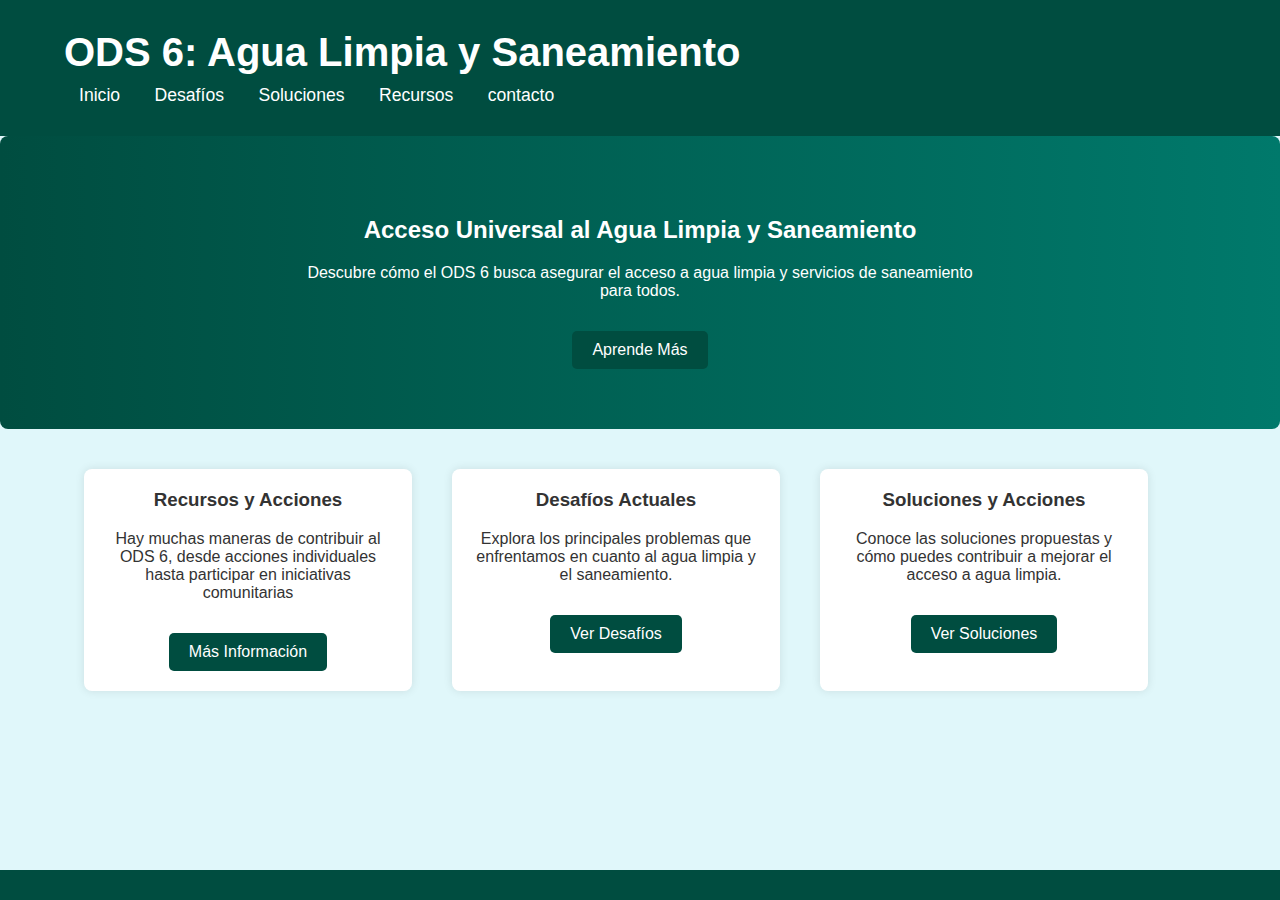
<file: index.html>
<!DOCTYPE html>
<html lang="es">
<head>
    <meta charset="UTF-8">
    <meta name="viewport" content="width=device-width, initial-scale=1.0">
    <title>Inicio - ODS 6: Agua Limpia y Saneamiento</title>
    <link rel="stylesheet" href="styles.css">
</head>
<body>
    <header>
        <div class="container">
            <h1>ODS 6: Agua Limpia y Saneamiento</h1>
            <nav>
                <a href="index.html">Inicio</a>
                <a href="desafios.html">Desafíos</a>
                <a href="soluciones.html">Soluciones</a>
                <a href="recursos.html">Recursos</a>
                <a href="contacto.html">contacto</a>
            </nav>
        </div>
    </header>

    <main>
        <section class="hero">
            <div class="hero-content">
                <h2>Acceso Universal al Agua Limpia y Saneamiento</h2>
                <p>Descubre cómo el ODS 6 busca asegurar el acceso a agua limpia y servicios de saneamiento para todos.</p>
                <a href="desafios.html" class="btn">Aprende Más</a>
            </div>
        </section>

        <section class="cards">
            <div class="container">
                <div class="card">
                    <h3>Recursos y Acciones</h3>
                    <p>Hay muchas maneras de contribuir al ODS 6, desde acciones individuales hasta participar en iniciativas comunitarias</p>
                    <a href="index.html" class="btn">Más Información</a>
                </div>
                <div class="card">
                    <h3>Desafíos Actuales</h3>
                    <p>Explora los principales problemas que enfrentamos en cuanto al agua limpia y el saneamiento.</p>
                    <a href="desafios.html" class="btn">Ver Desafíos</a>
                </div>
                <div class="card">
                    <h3>Soluciones y Acciones</h3>
                    <p>Conoce las soluciones propuestas y cómo puedes contribuir a mejorar el acceso a agua limpia.</p>
                    <a href="soluciones.html" class="btn">Ver Soluciones</a>
                </div>
            </div>
        </section>
    </main>

    <footer>
        <div class="container">
        </div>
    </footer>
</body>
</html>
</file>
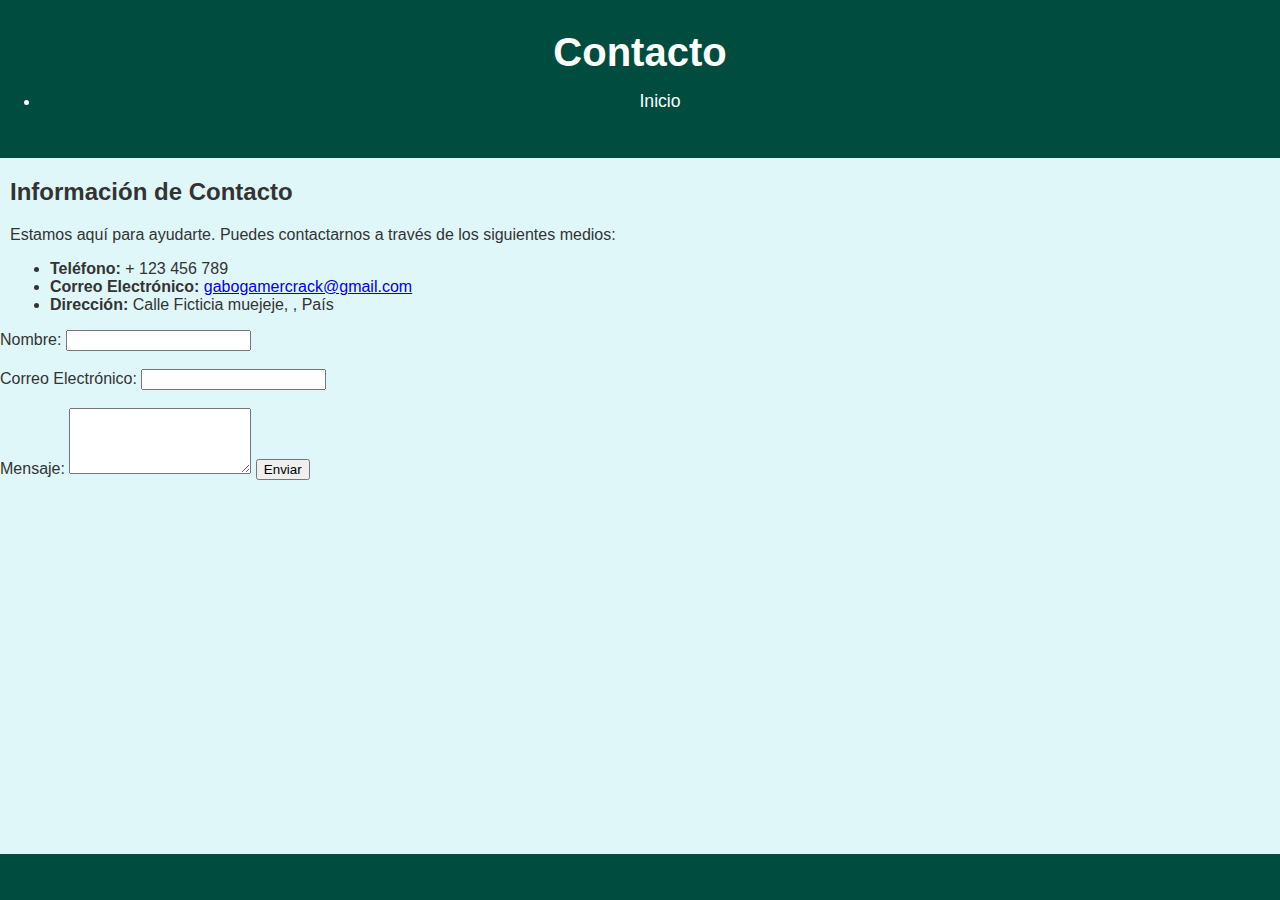
<file: contacto.html>
<!DOCTYPE html>
<html lang="es">
<head>
    <meta charset="UTF-8">
    <meta name="viewport" content="width=device-width, initial-scale=1.0">
    <title>Contacto</title>
    <link rel="stylesheet" href="styles.css">
</head>
<body>
    <header>
        <h1>Contacto</h1>
        <nav>
            <ul>
                <li><a href="index.html">Inicio</a></li>
                
            </ul>
        </nav>
    </header>
    
    <main>
        <section class="contact-info">
            <h2>Información de Contacto</h2>
            <p>Estamos aquí para ayudarte. Puedes contactarnos a través de los siguientes medios:</p>
            <ul>
                <li><strong>Teléfono:</strong> + 123 456 789</li>
                <li><strong>Correo Electrónico:</strong> <a href="gabogamercrack@gmail.com">gabogamercrack@gmail.com</a></li>
                <li><strong>Dirección:</strong> Calle Ficticia muejeje, , País</li>
            </ul>
        </section>
        
        <section class="contact-form">
                <label for="name">Nombre:</label>
                <input type="text" id="name" name="name" required>
                <br>
                <br>
                <label for="email">Correo Electrónico:</label>
                <input type="email" id="email" name="email" required>
                <br>
                <br>
                <label for="message">Mensaje:</label>
                <textarea id="message" name="message" rows="4" required></textarea>
                
                <button type="submit" onclick="myFunction()">Enviar</button>

            </form>
        </section>

        <script>
            function myFunction() {
              alert("El correo a sido enviado con exito");
            }
        </script>

    </main>
    
    <footer>
        <p></p>
    </footer>
</body>
</html>
</file>
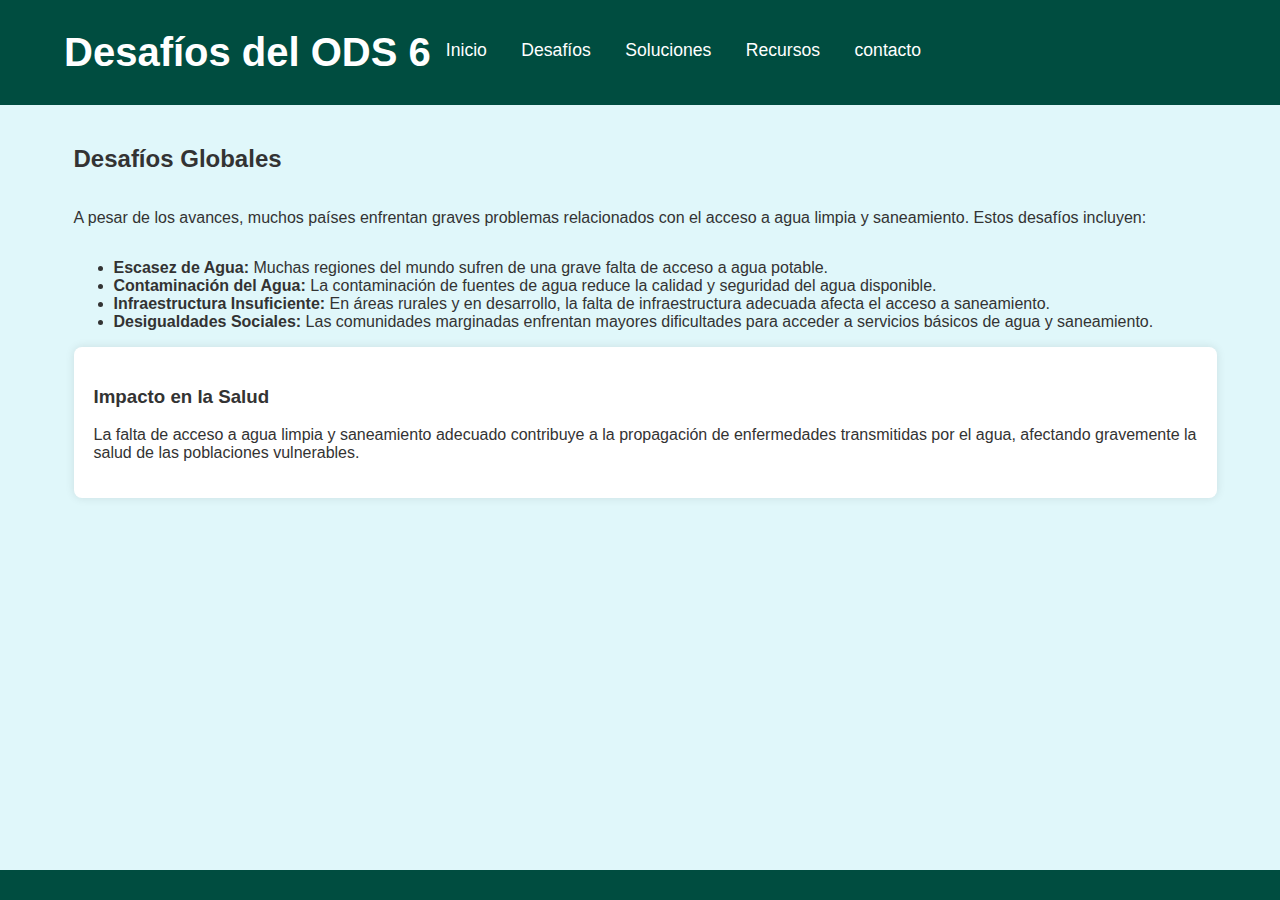
<file: desafios.html>
<!DOCTYPE html>
<html lang="es">
<head>
    <meta charset="UTF-8">
    <meta name="viewport" content="width=device-width, initial-scale=1.0">
    <title>Desafíos - ODS 6</title>
    <link rel="stylesheet" href="styles.css">
</head>
<body>
    <header>
        <div class="container">
            <h1>Desafíos del ODS 6</h1>
            <nav>
                <a href="index.html">Inicio</a>
                <a href="desafios.html">Desafíos</a>
                <a href="soluciones.html">Soluciones</a>
                <a href="recursos.html">Recursos</a>
                <a href="contacto.html">contacto</a>
            </nav>
        </div>
    </header>

    <main>
        <section class="content">
            <div class="container">
                <h2>Desafíos Globales</h2>
                <p>A pesar de los avances, muchos países enfrentan graves problemas relacionados con el acceso a agua limpia y saneamiento. Estos desafíos incluyen:</p>
                <ul>
                    <li><strong>Escasez de Agua:</strong> Muchas regiones del mundo sufren de una grave falta de acceso a agua potable.</li>
                    <li><strong>Contaminación del Agua:</strong> La contaminación de fuentes de agua reduce la calidad y seguridad del agua disponible.</li>
                    <li><strong>Infraestructura Insuficiente:</strong> En áreas rurales y en desarrollo, la falta de infraestructura adecuada afecta el acceso a saneamiento.</li>
                    <li><strong>Desigualdades Sociales:</strong> Las comunidades marginadas enfrentan mayores dificultades para acceder a servicios básicos de agua y saneamiento.</li>
                </ul>
                <div class="info-box">
                    <h3>Impacto en la Salud</h3>
                    <p>La falta de acceso a agua limpia y saneamiento adecuado contribuye a la propagación de enfermedades transmitidas por el agua, afectando gravemente la salud de las poblaciones vulnerables.</p>
                </div>
            </div>
        </section>
    </main>

    <footer>
        <div class="container">
        </div>
    </footer>
</body>
</html>
</file>
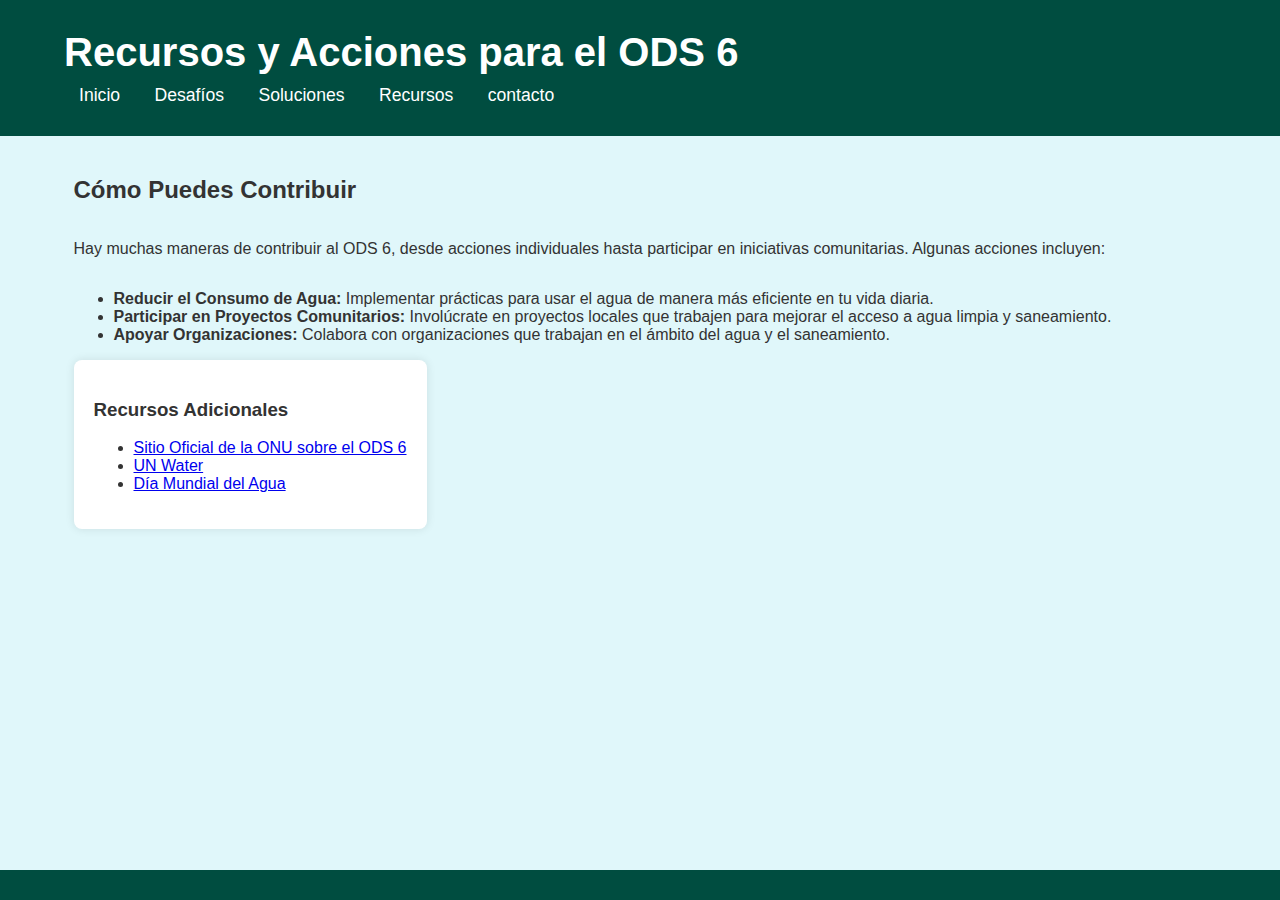
<file: recursos.html>
<!DOCTYPE html>
<html lang="es">
<head>
    <meta charset="UTF-8">
    <meta name="viewport" content="width=device-width, initial-scale=1.0">
    <title>Recursos y Acciones - ODS 6</title>
    <link rel="stylesheet" href="styles.css">
</head>
<body>
    <header>
        <div class="container">
            <h1>Recursos y Acciones para el ODS 6</h1>
            <nav>
                <a href="index.html">Inicio</a>
                <a href="desafios.html">Desafíos</a>
                <a href="soluciones.html">Soluciones</a>
                <a href="recursos.html">Recursos</a>
                <a href="contacto.html">contacto</a>
            </nav>
        </div>
    </header>

    <main>
        <section class="content">
            <div class="container">
                <h2>Cómo Puedes Contribuir</h2>
                <p>Hay muchas maneras de contribuir al ODS 6, desde acciones individuales hasta participar en iniciativas comunitarias. Algunas acciones incluyen:</p>
                <ul>
                    <li><strong>Reducir el Consumo de Agua:</strong> Implementar prácticas para usar el agua de manera más eficiente en tu vida diaria.</li>
                    <li><strong>Participar en Proyectos Comunitarios:</strong> Involúcrate en proyectos locales que trabajen para mejorar el acceso a agua limpia y saneamiento.</li>
                    <li><strong>Apoyar Organizaciones:</strong> Colabora con organizaciones que trabajan en el ámbito del agua y el saneamiento.</li>
                </ul>
                <div class="info-box">
                    <h3>Recursos Adicionales</h3>
                    <ul>
                        <li><a href="https://www.un.org/sustainabledevelopment/water-and-sanitation/" target="_blank">Sitio Oficial de la ONU sobre el ODS 6</a></li>
                        <li><a href="https://www.unwater.org/" target="_blank">UN Water</a></li>
                        <li><a href="https://www.worldwaterday.org/" target="_blank">Día Mundial del Agua</a></li>
                    </ul>
                </div>
            </div>
        </section>
    </main>

    <footer>
        <div class="container">
        </div>
    </footer>
</body>
</html>
</file>
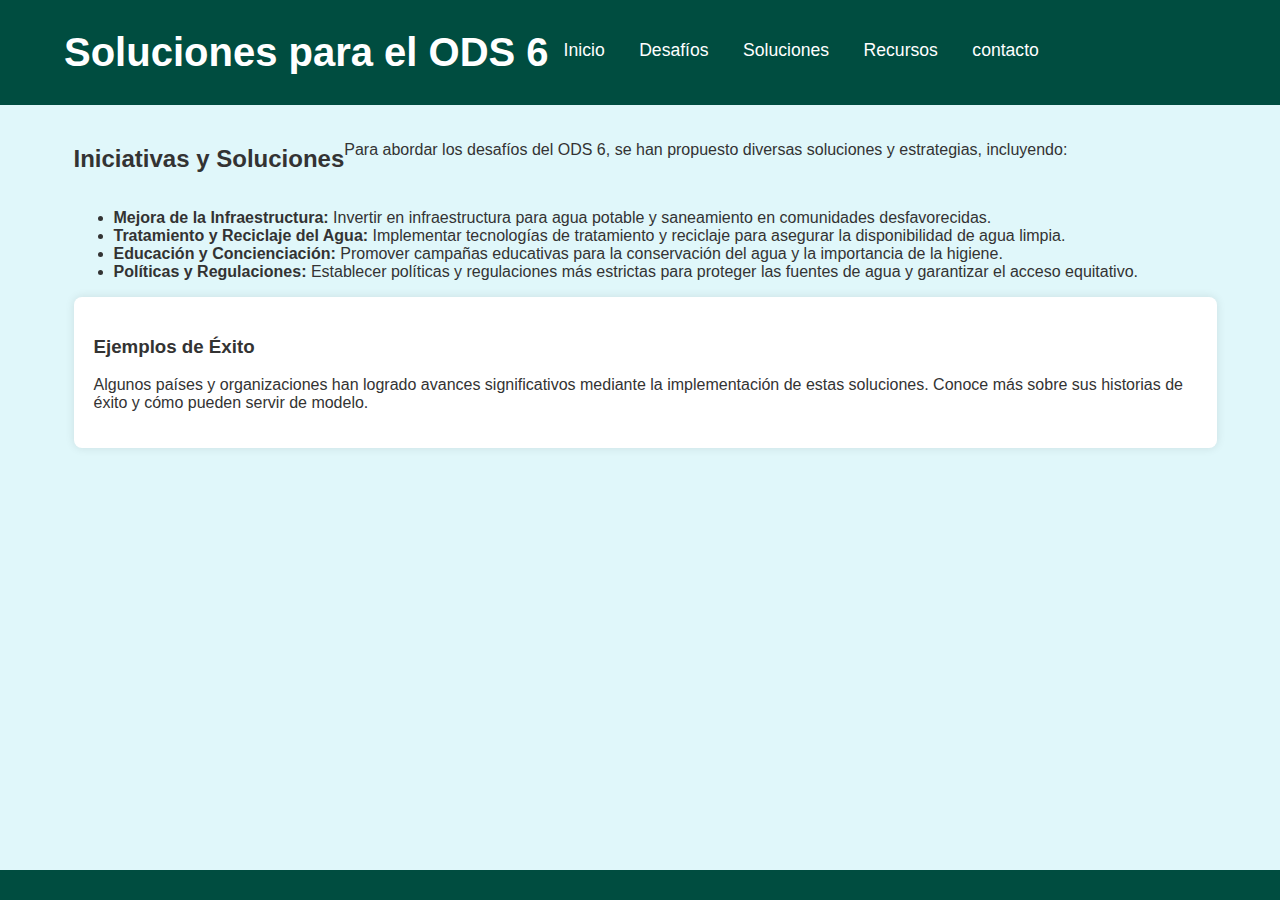
<file: soluciones.html>
<!DOCTYPE html>
<html lang="es">
<head>
    <meta charset="UTF-8">
    <meta name="viewport" content="width=device-width, initial-scale=1.0">
    <title>Soluciones - ODS 6</title>
    <link rel="stylesheet" href="styles.css">
</head>
<body>
    <header>
        <div class="container">
            <h1>Soluciones para el ODS 6</h1>
            <nav>
                <a href="index.html">Inicio</a>
                <a href="desafios.html">Desafíos</a>
                <a href="soluciones.html">Soluciones</a>
                <a href="recursos.html">Recursos</a>
                <a href="contacto.html">contacto</a>
            </nav>
        </div>
    </header>

    <main>
        <section class="content">
            <div class="container">
                <h2>Iniciativas y Soluciones</h2>
                <p>Para abordar los desafíos del ODS 6, se han propuesto diversas soluciones y estrategias, incluyendo:</p>
                <ul>
                    <li><strong>Mejora de la Infraestructura:</strong> Invertir en infraestructura para agua potable y saneamiento en comunidades desfavorecidas.</li>
                    <li><strong>Tratamiento y Reciclaje del Agua:</strong> Implementar tecnologías de tratamiento y reciclaje para asegurar la disponibilidad de agua limpia.</li>
                    <li><strong>Educación y Concienciación:</strong> Promover campañas educativas para la conservación del agua y la importancia de la higiene.</li>
                    <li><strong>Políticas y Regulaciones:</strong> Establecer políticas y regulaciones más estrictas para proteger las fuentes de agua y garantizar el acceso equitativo.</li>
                </ul>
                <div class="info-box">
                    <h3>Ejemplos de Éxito</h3>
                    <p>Algunos países y organizaciones han logrado avances significativos mediante la implementación de estas soluciones. Conoce más sobre sus historias de éxito y cómo pueden servir de modelo.</p>
                </div>
            </div>
        </section>
    </main>

    <footer>
        <div class="container">
        </div>
    </footer>
</body>
</html>
</file>
<file: styles.css>
/* styles.css */

/* General Styles */
body {
    font-family: 'Arial', sans-serif;
    margin: 0;
    padding: 0;
    background-color: #e0f7fa;
    color: #333;
}

.contact-info {
    margin-left: 10px;
}

.container {
    width: 90%;
    margin: 0 auto;
    display: flex;
    flex-wrap: wrap;
}

/* Header */
header {
    background-color: #004d40;
    color: #fff;
    padding: 30px 0;
    text-align: center;
}

header h1 {
    margin: 0;
    font-size: 2.5em;
}

nav {
    margin-top: 10px;
}

nav a {
    color: #fff;
    text-decoration: none;
    margin: 0 15px;
    font-size: 1.1em;
}

nav a:hover {
    text-decoration: underline;
}

/* Hero Section */
.hero {
    background: linear-gradient(to right, #004d40, #00796b);
    color: #fff;
    padding: 60px 20px;
    text-align: center;
    border-radius: 8px;
    margin-bottom: 20px;
}

.hero-content {
    max-width: 700px;
    margin: 0 auto;
}

.btn {
    display: inline-block;
    background-color: #004d40;
    color: #fff;
    padding: 10px 20px;
    text-decoration: none;
    border-radius: 5px;
    margin-top: 15px;
}

.btn:hover {
    background-color: #00332d;
}

/* Content Sections */
.content {
    padding: 20px 0;
    margin-left: 10px;
}

.cards {
    display: flex;
    justify-content: space-between;
    flex-wrap: wrap;
    
}

.card {
    background-color: #ffffff;
    border-radius: 8px;
    box-shadow: 0 0 10px rgba(0, 0, 0, 0.1);
    padding: 20px;
    width: 30%;
    margin: 20px;
    text-align: center;
width: 25%;
    min-width: 250px;
   
}

.card h3 {
    margin-top: 0;
}

.info-box {
    background-color: #ffffff;
    padding: 20px;
    border-radius: 8px;
    box-shadow: 0 0 10px rgba(0, 0, 0, 0.1);
    margin-bottom: 20px;
}

/* Footer */
footer {
    position: fixed;
    left: 0;
    bottom: 0;
    width: 100%;
    background-color: #004d40;
    color: #fff;
    text-align: center;
    padding: 15px 0;

   
}
</file>
